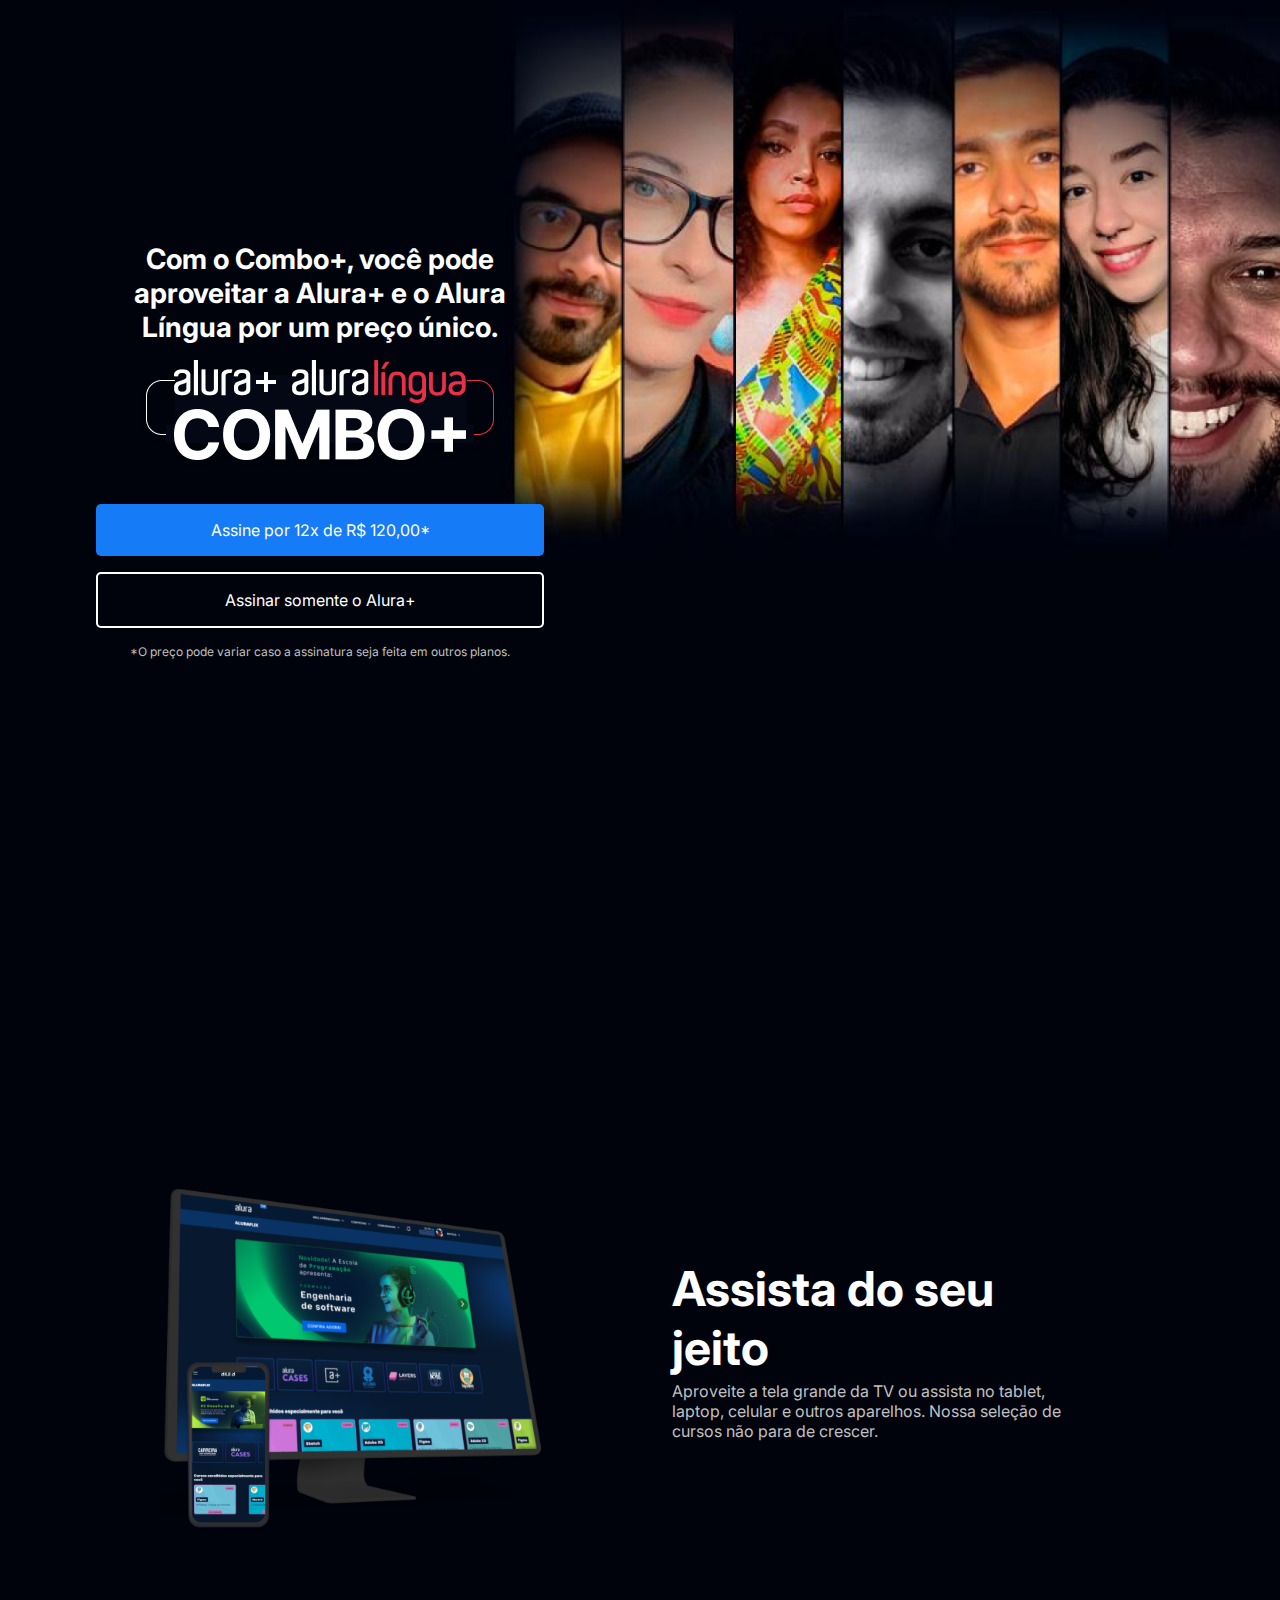
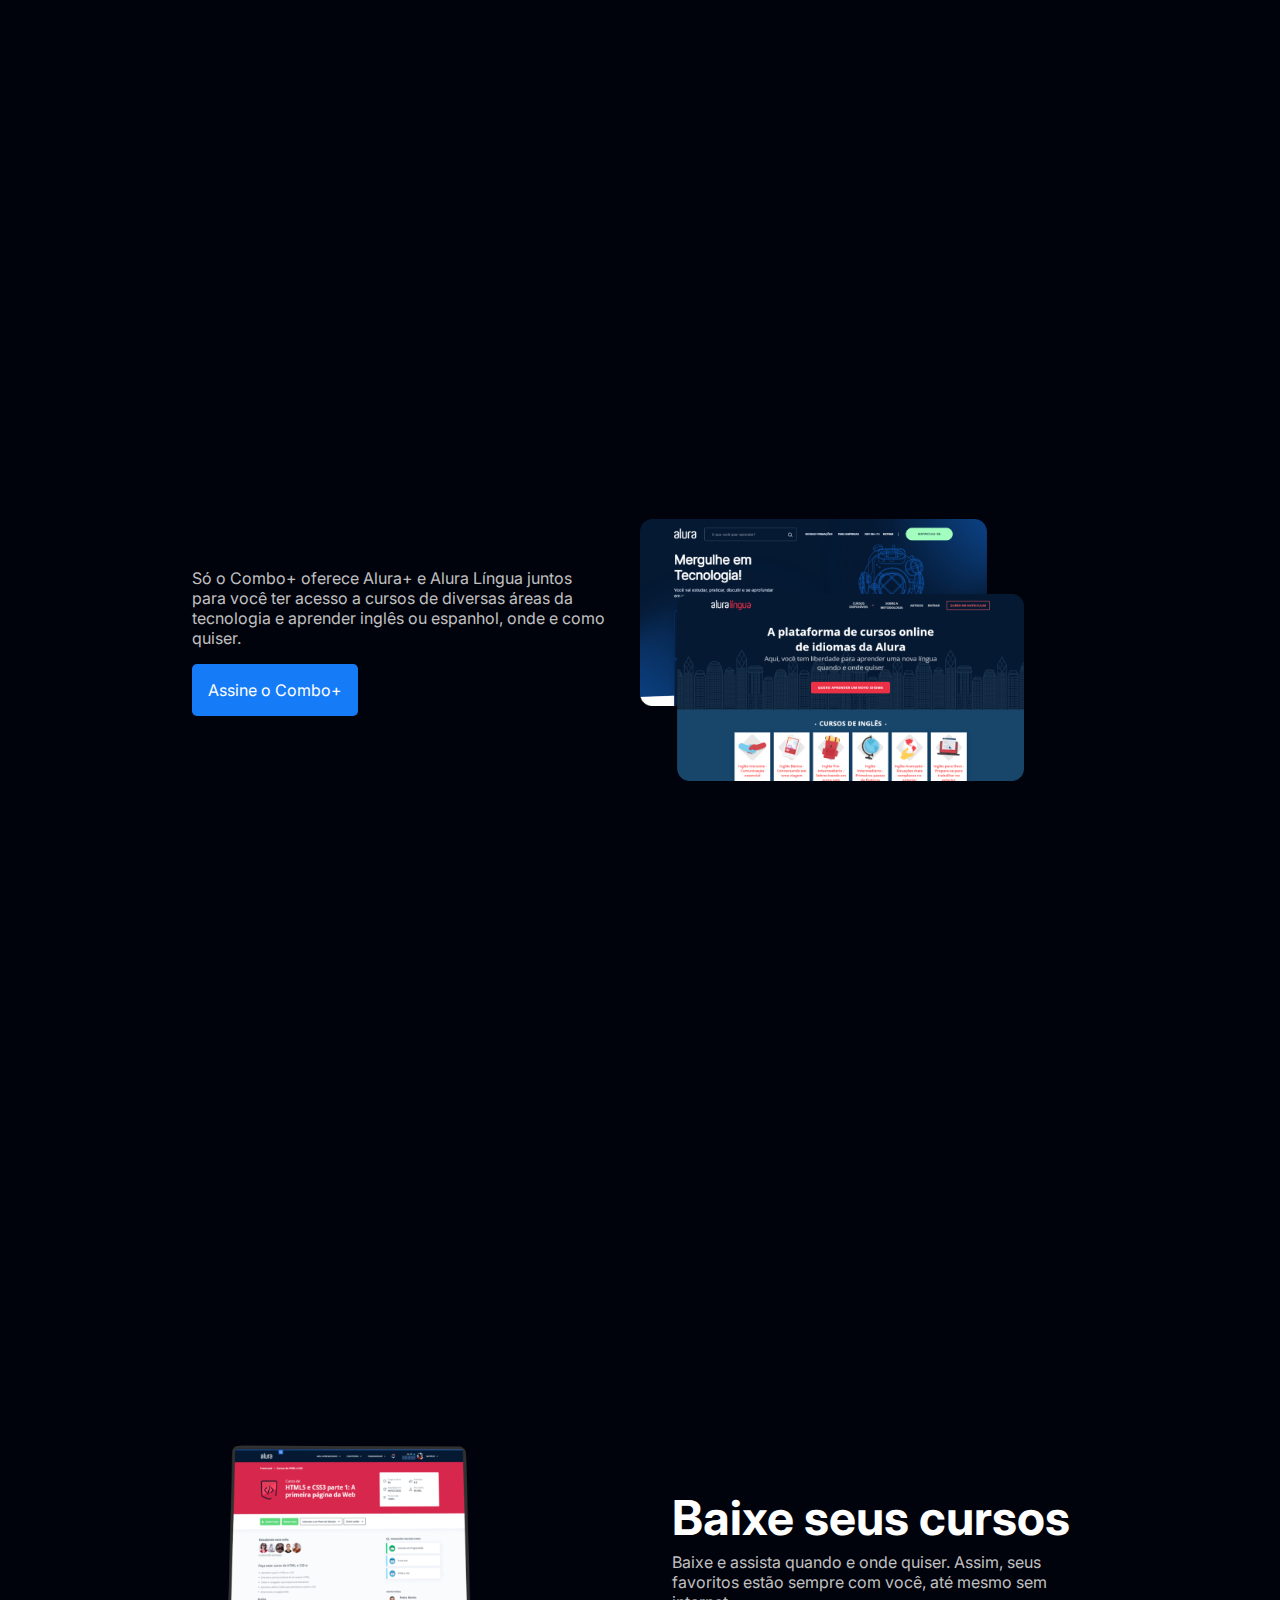
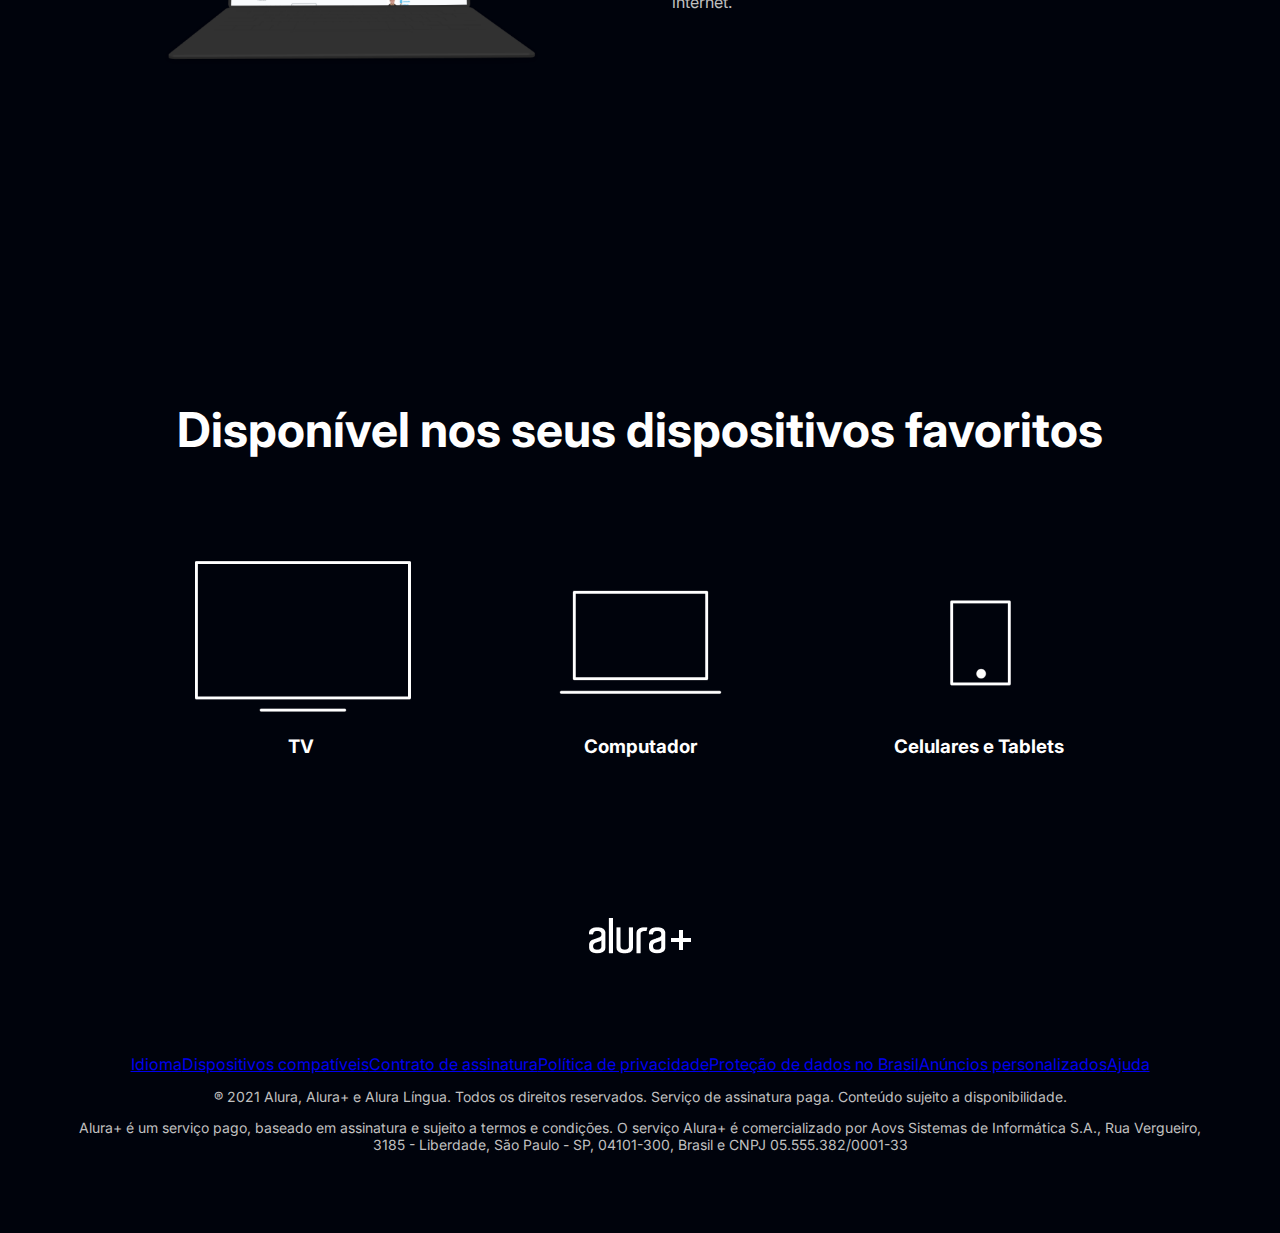
<file: alura-plus-willian-main/index.html>
<!DOCTYPE html>
<html>

<head>
    <title>Alura Plus</title>
    <meta charset="UTF-8">
    <meta name="viewport" content="width=device-width, initial-scale=1">
    <link rel="stylesheet" href="styles.css">
    <link rel="preconnect" href="https://fonts.googleapis.com">
    <link rel="preconnect" href="https://fonts.gstatic.com" crossorigin>
    <link href="https://fonts.googleapis.com/css2?family=Inter:wght@400;700&display=swap" rel="stylesheet">
</head>

<body>
    <section class="principal container">
        <div class="container__caixa">
            <h1 class="container__titulo">Com o Combo+, você pode aproveitar a Alura+ e o Alura Língua por um preço
                único.</h1>
            <img src="img/Combo.png" alt="O combo+ é a junção do alura+ e o alura língua" class="container__imagem">
            <a href="www.alura.com.br" class="container__botao">Assine por 12x de R$ 120,00*</a>
            <a href="www.alura.com.br" class="container__botao botao_secundario">Assinar somente o Alura+</a>
            <p class="container__aviso">*O preço pode variar caso a assinatura seja feita em outros planos.</p>
        </div>
    </section>

    <section class="container secundario">
        <img src="img/Plataformas.png" alt="Um monitor e um celular com a alura plus aberta" class="secundario__imagem">
        <div class="container__descricao">
            <h2 class="descricao__titulo">Assista do seu jeito</h2>
            <p class="descricao__texto">Aproveite a tela grande da TV ou assista no tablet, laptop, celular e outros
                aparelhos. Nossa seleção de cursos não para de crescer.</p>
        </div>
    </section>

    <section class="container secundario">
        <div class="container__descricao">
            <p class="descricao__texto">
                Só o Combo+ oferece Alura+ e Alura Língua juntos para você ter acesso a cursos de diversas áreas da
                tecnologia e aprender inglês ou espanhol, onde e como quiser.
            </p>
            <a href="www.alura.com.br" class="container__botao secundario__botao" container>Assine o Combo+</a>
        </div>
        <img src="img/Telas.png" alt="Tela do alura+ e alura língua" class="secundario__imagem">
    </section>
    <section class="container secundario">
        <img src="img/Notebook.png" alt="Notebook com a página do curso HTML5 e CSS3 da Alura aberta"
            class="secundario__imagem">
        <div class="container__descricao">
            <h2 class="descricao__titulo">Baixe seus cursos</h2>
            <p class="descricao__texto">Baixe e assista quando e onde quiser. Assim, seus favoritos estão sempre com
                você, até mesmo sem internet.</p>
        </div>
    </section>
    <section class="dispositivos">
        <h2 class="dispositivos__titulo">Disponível nos seus dispositivos favoritos</h2>
        <ul class="dispositivos__lista">
            <li>
                <img src="tv.png" alt="Ícone de televisão">
                <h3 class="lista__item">TV</h3>
            </li>

            <li>
                <img src="computador.png" alt="Ícone de computador">
                <h3 class="lista__item">Computador</h3>
            </li>

            <li>
                <img src="celular.png" alt="Ícone de celular">
                <h3 class="lista__item">Celulares e Tablets</h3>
            </li>
        </ul>
    </section>

    <footer class="rodape">
        <img src="Logo.png" alt="Alura+" class="rodape">

        <ul class="rodape__lista">
            <li class="lista__link">
                <a href="#">Idioma</a>
            </li>

            <li class="lista__link">
                <a href="#">Dispositivos compatíveis</a>
            </li>

            <li class="lista__link">
                <a href="#">Contrato de assinatura</a>
            </li>

            <li class="lista__link">
                <a href="#">Política de privacidade</a>
            </li>

            <li class="lista__link">
                <a href="#">Proteção de dados no Brasil</a>
            </li>

            <li class="lista__link">
                <a href="#">Anúncios personalizados</a>
            </li>

            <li class="lista__link">
                <a href="#">Ajuda</a>
            </li>
        </ul>

         <p class="rodape__texto">® 2021 Alura, Alura+ e Alura Língua. Todos os direitos reservados. Serviço de assinatura paga. Conteúdo sujeito a disponibilidade.</p>

        <p class="rodape__texto">Alura+ é um serviço pago, baseado em assinatura e sujeito a termos e condições. O serviço Alura+ é comercializado por Aovs Sistemas de Informática S.A., Rua Vergueiro, 3185 - Liberdade, São Paulo - SP, 04101-300, Brasil e CNPJ 05.555.382/0001-33</p>
    </footer>
</body>
</html>
</file>
<file: alura-plus-willian-main/styles.css>
:root {
    --branco-principal: #FFFFFF;
    --cinza-secundario: #C0C0C0;
    --botao-azul: #167BF7;
    --cor-de-fundo: #00030C;
    --fonte-principal: 'Inter';
}

body {
    background-color: var(--cor-de-fundo);
    color: var(--branco-principal);
    font-family: var(--fonte-principal);
    font-size: 16px;
    font-weight: 400;
}

* {
    margin: 0;
    padding: 0;
}

.principal {
    background-image: url("img/Background.png");
    background-repeat: no-repeat;
    background-size: contain;
    align-items: center;
    text-align: center;
}

.container {
    height: 100vh;
    display: grid;
    grid-template-columns: 50% 50%;
}

.container__botao {
    background-color: var(--botao-azul);
    border-radius: 5px;
    padding: 1em;
    color: var(--branco-principal);
    display: block;
    text-decoration: none;
    margin-bottom: 1em;
}

.botao_secundario {
    background-color: transparent;
    border: 2px solid var(--branco-principal)
}

.container__aviso {
    font-size: 12px;
    color: var(--cinza-secundario);
}

.container__titulo {
    font-size: 28px;
    font-weight: 700;
}

.container__imagem {
    margin: 1em 0 2em 0;
}

.container__caixa {
    margin: 0 6em;
}

.secundario__imagem {
    width: 80%;
}

.secundario {
    align-items: center;
    margin: 0 10em;
}

.descricao__titulo {
    font-weight: 700;
    font-size: 48px;
    color: var(--branco-principal);
    margin-bottom: 0.1em;
}

.descricao__texto {
    color: var(--cinza-secundario);
}

.secundario__botao {
    display: inline-block;
    margin-top: 1em;
}

.container__descricao {
    padding: 2em;
}

.dispositivos__lista{
    display: flex;
    justify-content: center;
    list-style-type: none;
    margin: 5em 0;
}

.dispositivos{
    text-align: center;
}

.dispositivos__titulo{
    font-size: 48px;
    color: var(--branco-principal);
}

.lita__item{
    font-size: 32px;
    color: var(--branco-principal);
}

.rodape__lista{
    display: flex;
    justify-content: center;
    list-style-type: none;
    margin-top: 1em;
}

.list__link{
    color: var(--branco-principal);
    margin-left: 1em;
}

.link{
    text-decoration: none;
    color: var(--branco-principal);
}

.rodape__texto{
    margin: 1em;
    color: var(--cinza-secundario);
    font-size: 14px;
}

.rodape{
    text-align: center;
    margin: 5em 3em;
}
</file>
